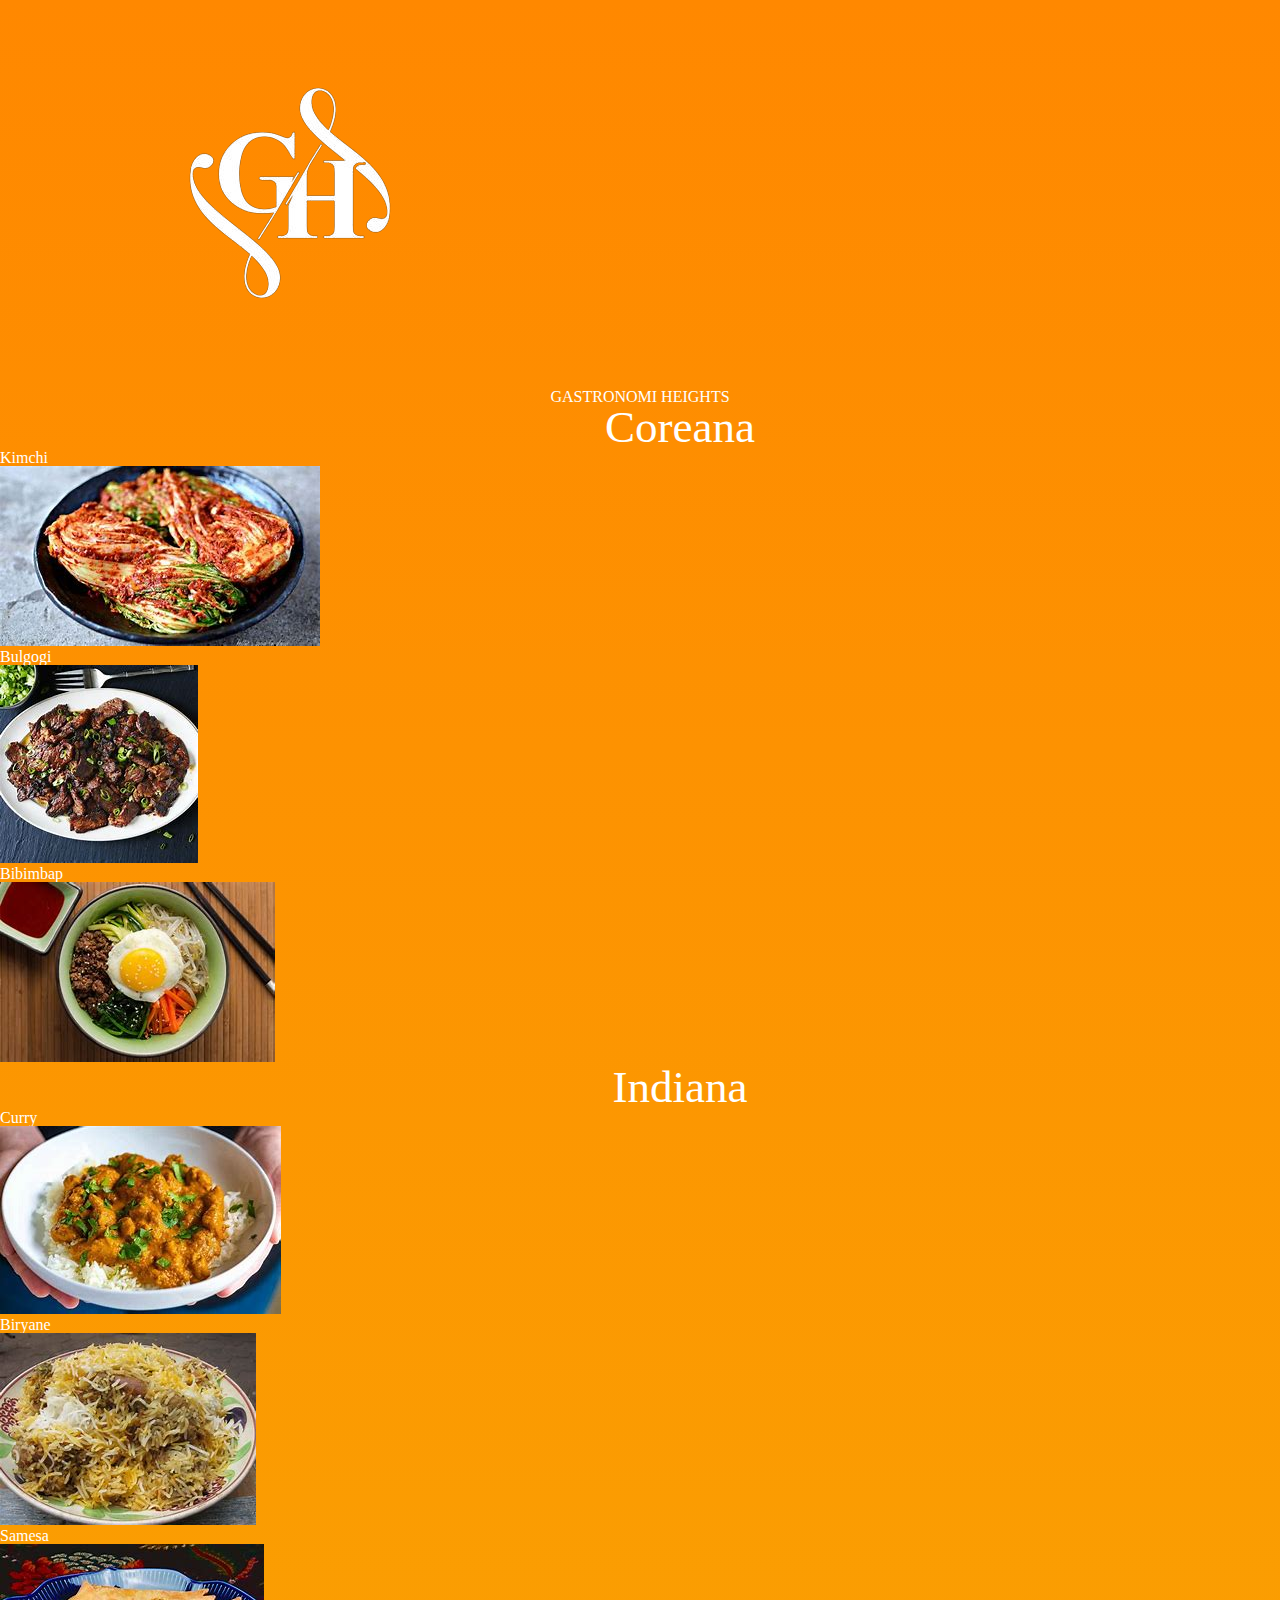
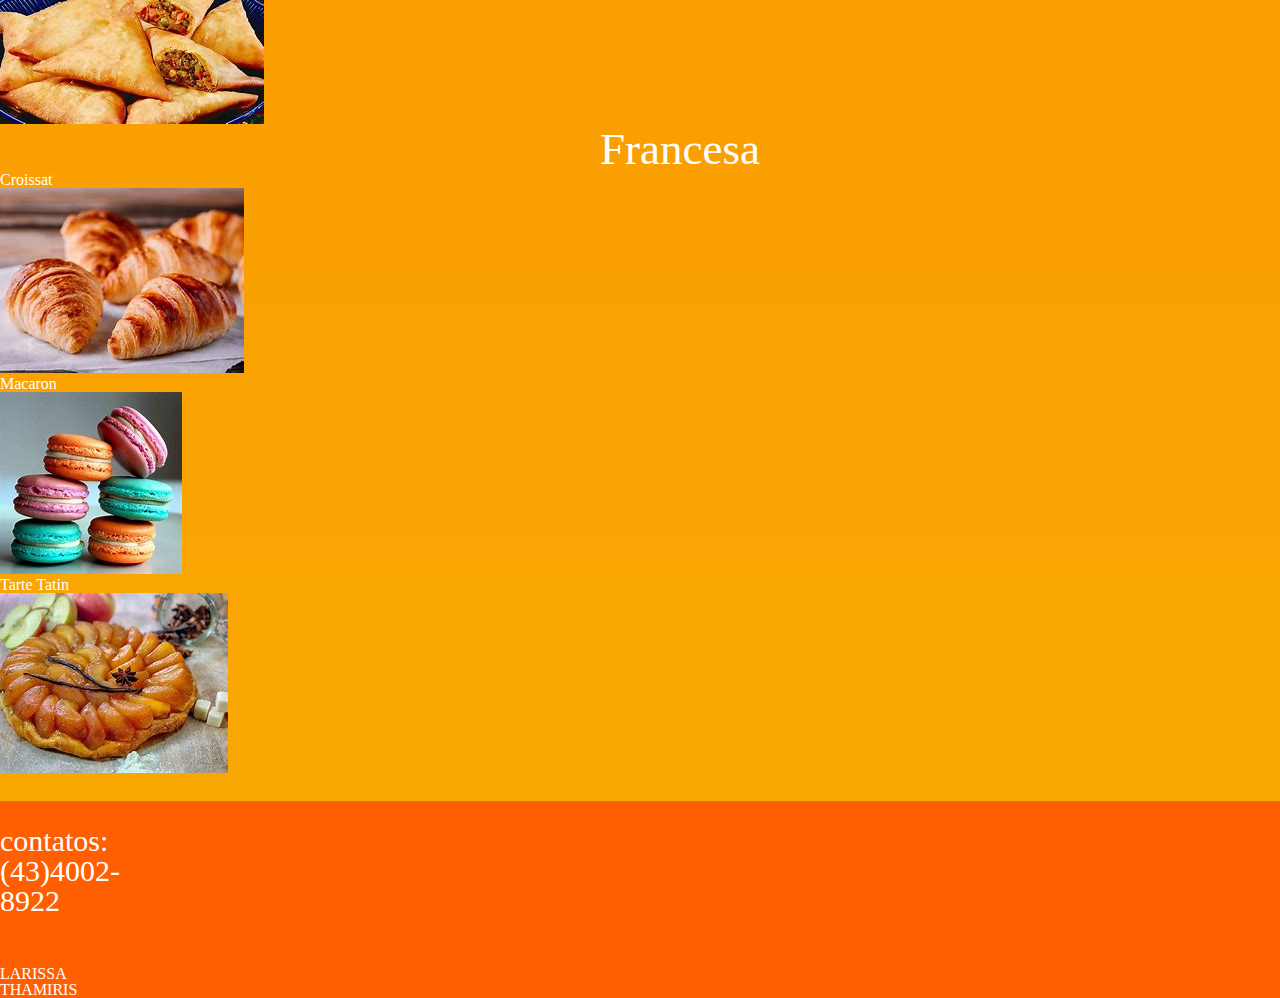
<file: index.html>
<!DOCTYPE html>
<html lang="en">
<head>
    <meta charset="UTF-8">
    <meta name="viewport" content="width=device-width, initial-scale=1.0">
    <title>restaurante</title>
    <link rel="stylesheet" href="style.css">
    <link rel="stylesheet" href="reset.css">
</head>
<body>
    <nav class="cabecalho">
    <div class="cabecalho-logo">
        <img class="cabecalho-logo" src="img/logogh.png" alt="gh">
        <h1>GASTRONOMI HEIGHTS</h1>
    </div>
        
        <h2 class="subtitulo">Coreana</h2>
        <ul>
          <div class="lista-1">
           <li class="lista-1">Kimchi</li>
           <img src="img/kimchi.jfif" alt="kimchi">
          </div>
          <div class="lista-2">
            <li class="lista-2">Bulgogi</li>
            <img src="img/bulgogi.jfif" alt="bulgogi">
          </div>
           <div class="lista-3">
            <li class="lista-3">Bibimbap</li>
            <img src="img/bimbimpab.jfif" alt="bimbimpab">
           </div>
           
        </ul>
        <h2 class="subtitulo">Indiana </h2>
        <ul>
            <div class="lista-1">
                <li class="lista-1">Curry</li>
                <img src="img/curry.jfif" alt="curry">
            </div>
            <div class="lista-2"> 
                <li class="lista-2">Biryane</li>
                <img src="img/biryane.jfif" alt="biryane">
            </div>
            <div class="lista-3">
                <li class="lista-3">Samesa</li>
                <img src="img/samesa.jfif" alt="samesa">
            </div>
            
        </ul>
        <h2 class="subtitulo">Francesa</h2>
        <ul>
         <div class="lista">
            <li class="lista-1">Croissat</li>
            <img src="img/croassant.jpg" alt="croassant">
         </div>
         <div class="lista-2">
            <li class="lista-2">Macaron</li>
            <img src="img/macaron.jfif" alt="macaron">
        </div>
            <div class="lista-3">
                <li class="lista-3">Tarte Tatin</li>
                <img src="img/Tarte Tatin.jfif" alt="Tarte Tatin">
            </div>
        </ul>
     </nav>
</body>
 <footer>
    <h3 class="titulo-final">contatos:(43)4002-8922</h3>
    <h4>LARISSA</h4>
   <h5>THAMIRIS</h5>
 </footer>
</html>
</file>
<file: style.css>
body{
    color: white;
  background: linear-gradient(rgb(255, 136, 0), rgba(248, 170, 1, 0.993) );
}
h1{
    display: flex;
    justify-content: space-around;
    padding: 25px;
    margin: 46px;
    font-size: 90px;
}
h2{
    display: flex;
    justify-content: space-around;
    padding: 90px;
    margin: 200px;
}
u1{
    display: flex;
    justify-content: space-around;
    align-items: center;
    padding: 46px;
    font-size: 20px;
}


cabecalho-logo {
    display: flex;
    justify-content:center;
    width: 200px;
    padding: 100px;
    margin: 80%;
}

.subtitulo{
    font-size: 45px;
    margin-left: 80px;
    text-align: center;
}

h4{
    display: flex;
    justify-content: left;
    padding: 80px;
    margin: 25px;
    width: 60px;
    font-size: 80px;
}
 
h5{
    display: flex;
    justify-content: left;
    padding: 80px;
    margin: 25px;
    width: 60px;
    font-size: 80px;
}

footer{
    background-color: rgb(255, 94, 1);
}
.titulo-final{
    display: flex;
    justify-content: center;
    padding: 25px;
    margin: 25px;
    width: 20px;
    font-size: 30px;
    margin-left: 25px;
}
</file>
